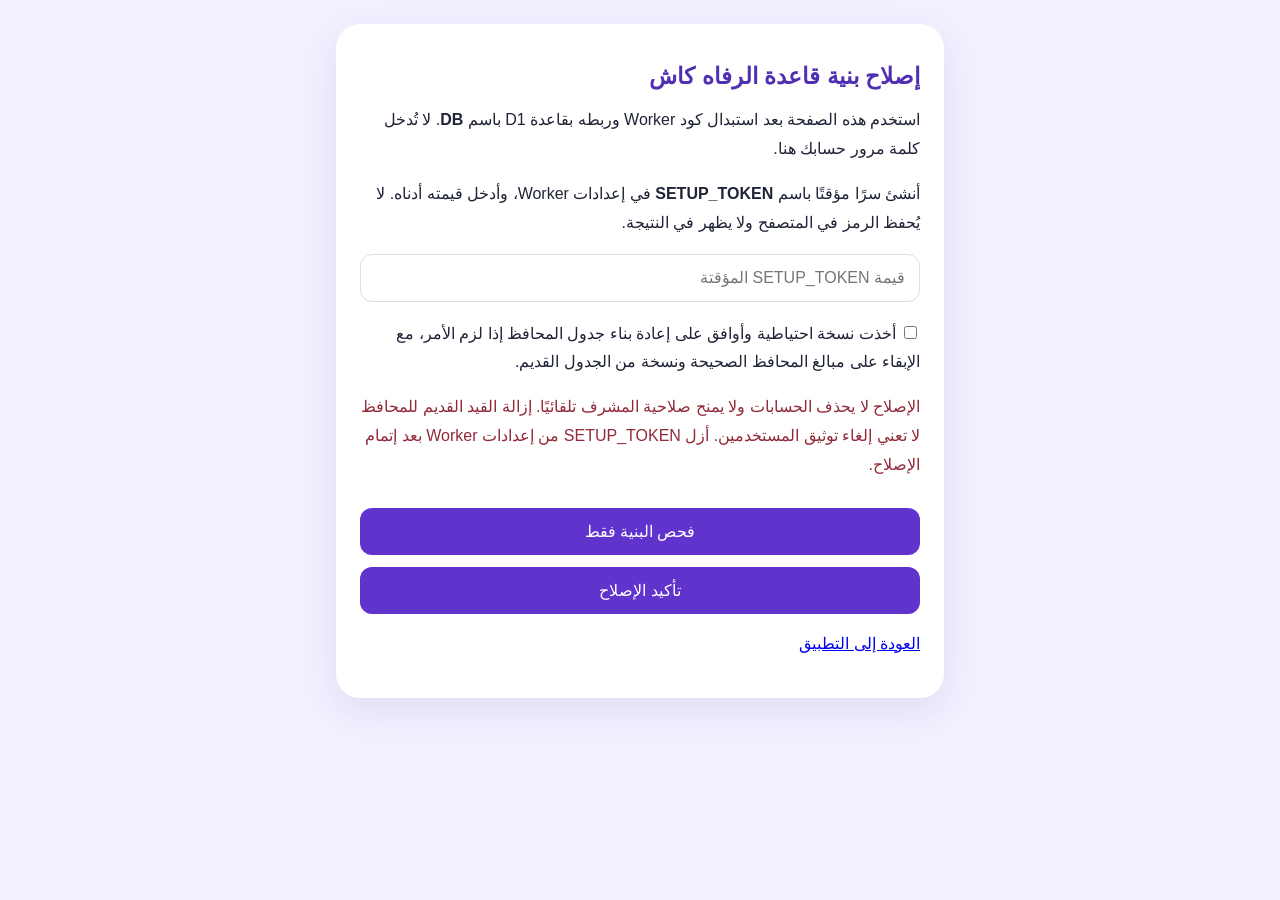
<file: setup.html>
<!doctype html>
<html lang="ar" dir="rtl"><head><meta charset="utf-8"><meta name="viewport" content="width=device-width,initial-scale=1"><title>إصلاح قاعدة الرفاه كاش</title><style>body{font-family:Tahoma,sans-serif;background:#f2f0ff;color:#202438;margin:0;padding:24px}main{max-width:560px;margin:auto;background:white;padding:24px;border-radius:24px;box-shadow:0 12px 36px #37247b18}h1{font-size:23px;color:#5030b2}p{line-height:1.8}input[type=password]{box-sizing:border-box;width:100%;padding:14px;border:1px solid #ddd;border-radius:12px;font-size:16px}button{width:100%;background:#6033cd;color:white;border:0;padding:14px;border-radius:12px;font-size:16px;margin-top:12px}button:disabled{opacity:.5}pre{white-space:pre-wrap;overflow-wrap:anywhere;font-size:13px;direction:ltr;text-align:left}label{display:block;margin-top:18px;line-height:1.8}.warn{color:#922a3a}</style></head><body><main><h1>إصلاح بنية قاعدة الرفاه كاش</h1><p>استخدم هذه الصفحة بعد استبدال كود Worker وربطه بقاعدة D1 باسم <b>DB</b>. لا تُدخل كلمة مرور حسابك هنا.</p><p>أنشئ سرًا مؤقتًا باسم <b>SETUP_TOKEN</b> في إعدادات Worker، وأدخل قيمته أدناه. لا يُحفظ الرمز في المتصفح ولا يظهر في النتيجة.</p><input id="token" type="password" autocomplete="off" placeholder="قيمة SETUP_TOKEN المؤقتة"><label><input id="agree" type="checkbox"> أخذت نسخة احتياطية وأوافق على إعادة بناء جدول المحافظ إذا لزم الأمر، مع الإبقاء على مبالغ المحافظ الصحيحة ونسخة من الجدول القديم.</label><p class="warn">الإصلاح لا يحذف الحسابات ولا يمنح صلاحية المشرف تلقائيًا. إزالة القيد القديم للمحافظ لا تعني إلغاء توثيق المستخدمين. أزل SETUP_TOKEN من إعدادات Worker بعد إتمام الإصلاح.</p><button id="check">فحص البنية فقط</button><button id="repair">تأكيد الإصلاح</button><pre id="output" aria-live="polite"></pre><p><a href="./">العودة إلى التطبيق</a></p></main><script src="./config.js"></script><script>
const out=document.getElementById('output');
async function call(path,options){const r=await fetch((window.ALRAFAH_API_URL||'')+path,options);const d=await r.json();if(!r.ok||d.success===false)throw Error(d.message||'تعذر إتمام الطلب');return d}
document.getElementById('check').onclick=async()=>{out.textContent='جارٍ الفحص…';try{out.textContent=JSON.stringify(await call('/api/schema-check'),null,2)}catch(e){out.textContent=e.message}};
document.getElementById('repair').onclick=async()=>{const b=document.getElementById('repair'),t=document.getElementById('token');if(!document.getElementById('agree').checked){out.textContent='خذ نسخة احتياطية ثم ضع علامة الموافقة أولًا.';return}if(t.value.length<20){out.textContent='أدخل SETUP_TOKEN قويًا لا يقل عن 20 حرفًا.';return}b.disabled=true;out.textContent='جارٍ إصلاح البنية…';try{const d=await call('/api/admin/repair-schema',{method:'POST',headers:{'Content-Type':'application/json',Authorization:'Bearer '+t.value},body:JSON.stringify({confirm:'REBUILD_WALLETS'})});t.value='';out.textContent=JSON.stringify(d,null,2)}catch(e){out.textContent=e.message}finally{b.disabled=false}};
</script></body></html>
</file>
